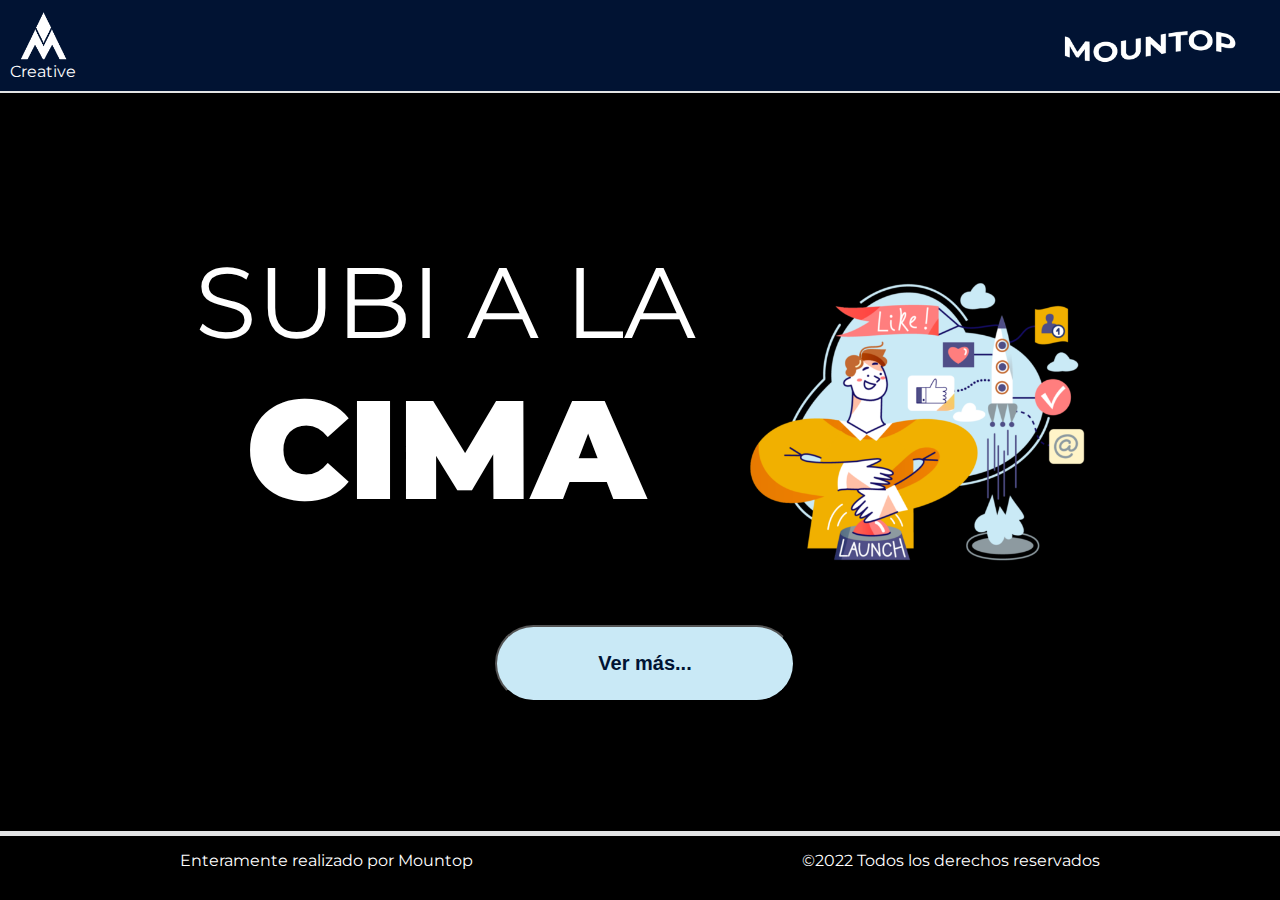
<file: index.html>
<!DOCTYPE html>
<html lang="en">
<head>
    <meta charset="UTF-8">
    <meta http-equiv="X-UA-Compatible" content="IE=edge">
    <meta name="viewport" content="width=device-width, initial-scale=1.0">
    <link rel="preconnect" href="https://fonts.googleapis.com">
    <link rel="preconnect" href="https://fonts.gstatic.com" crossorigin>
    <link href="https://fonts.googleapis.com/css2?family=Montserrat:wght@400;800;900&display=swap" rel="stylesheet">
    <title>Mountop Creative</title>
    <link href="https://unpkg.com/aos@2.3.1/dist/aos.css" rel="stylesheet">
    <link rel="stylesheet" href="./assets/css/style.css">

</head>
<body class="gridcontainer">
    <div id="top"></div>
    <header class="indice">
            <div class="indice__logo">
                <img data-aos="zoom-out" class="indice__logo__a__img" src="./assets/img/logo mountop.png" alt="Logo Mountop" id="logo">
                <P  class="indice__logo__p">Creative</P>
            </div>
            <div class="indice__nombre">
                <img class="indice__nombre__mountop" src="./assets/img/MOUNTOP.png" alt="Mountop" id="mountop">
            </div>
    </header>
    <main class="main__menu index">
        <div class="main--centrar" >
            <div class="main--center">
                <div class="main__frase">
                    <h1  id="textsupper" class="menu__frase">SUBI A LA<span class="menu__frase__negrita">CIMA</span>
                </div>
                <div class=Welcome>
                    <img class="welcome__img" src="./assets/img/COHETE.png" alt="dibujo ilustrativo de cohete hacia el cielo">
                </div>
            </div>
            <div class="boton">
                <button class= "welcome__boton"> 
                    <a class="welcome__boton__a" href="./pages/menu.html">Ver más...</a>
                </button>
            </div>
        </div>  
    </main>
    <footer class="contenedor__footer">
        <p class="footer__p" >Enteramente realizado por Mountop</p>
        <p class="footer__p" > ©2022 Todos los derechos reservados</p>
    </footer>
    <script src="https://unpkg.com/aos@2.3.1/dist/aos.js"></script>
    <script>
        AOS.init();
      </script>
</body>
</html>
</file>
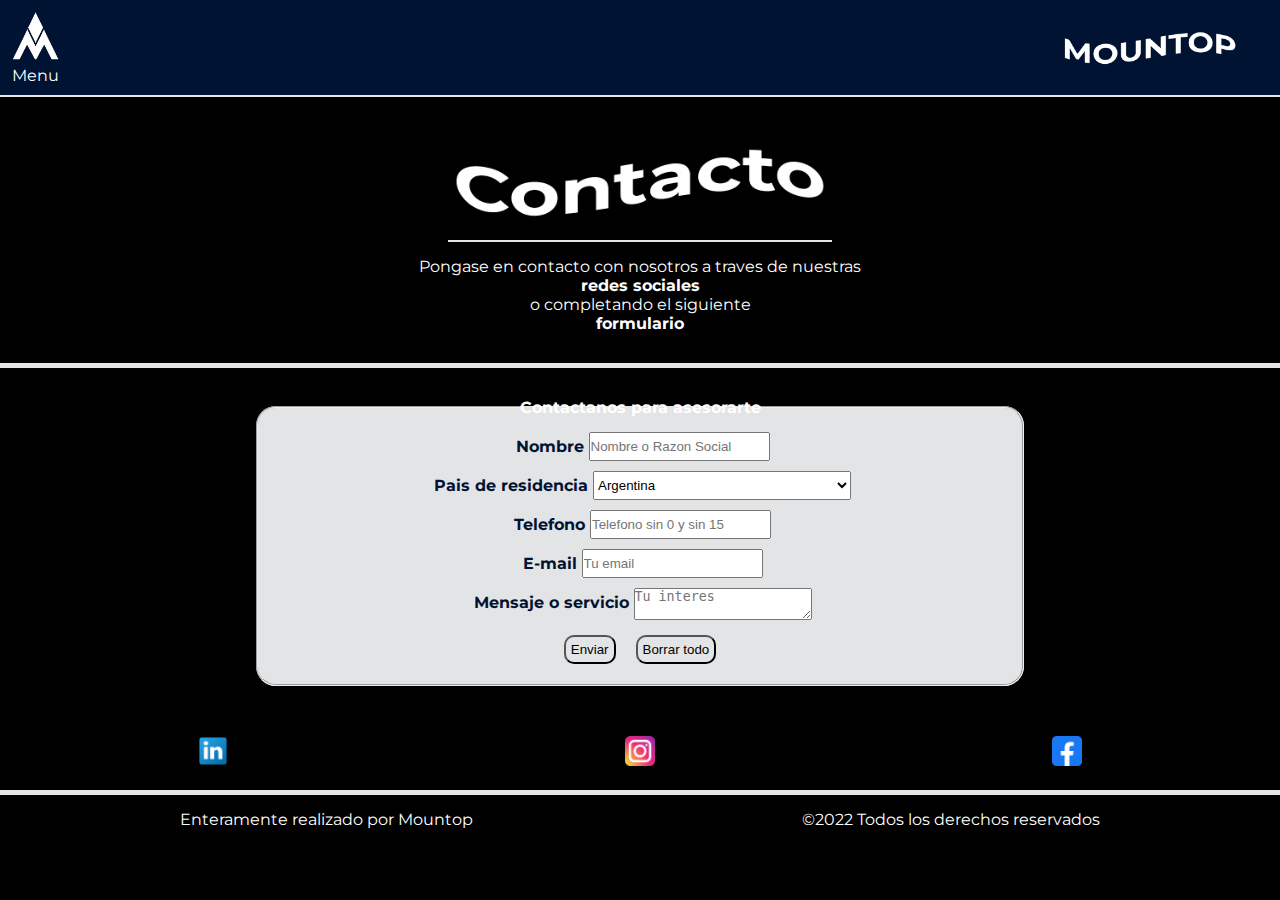
<file: pages/contacto.html>
<!DOCTYPE html>
<html lang="en">
<head>
    <meta charset="UTF-8">
    <meta http-equiv="X-UA-Compatible" content="IE=edge">
    <meta name="viewport" content="width=device-width, initial-scale=1.0">
    <link rel="preconnect" href="https://fonts.googleapis.com">
    <link rel="preconnect" href="https://fonts.gstatic.com" crossorigin>
    <link href="https://fonts.googleapis.com/css2?family=Montserrat:wght@400;800;900&display=swap" rel="stylesheet">
    <link rel="stylesheet" href="../assets/css/style.css">
    <title>Menu Mountop</title>
</head>

<body>
    <div id="top"></div>
    <header class="indice">
        <div class="indice__logo">
            <a href="./menu.html"> <img class="indice__logo__a__img" src="../assets/img/logo mountop.png" alt="Logo Mountop" id="logo"></a>
            <P class="indice__logo__p">Menu</P>
        </div>
        <div class="indice__nombre">
            <img class="indice__nombre__mountop" src="../assets/img/MOUNTOP.png" alt="Mountop" id="mountop">
        </div>
    </header>

    <div class="nosotros">
        <div class="nosotros__titulo">
        <img src="../assets/img/contacto.png" alt="Contacto" class="nosotros__titulo__img">
        </div>
        <div class="nosotros__descripcion  ">
        <p class="nosotros__descripcion__p_c">Pongase en contacto con nosotros a traves de nuestras <span> redes sociales </span> o completando el siguiente <span> formulario </span></p>
        </div>
    </div>

    <main class="">
        <!-- no se como se completa el action -->
        <form action="" method="post" class="form"> 
            <fieldset>
                <legend class="form__cosa__legend">Contactanos para asesorarte </legend>
    
                <div class="form__cosa">  
                <label class="form__cosa__label" for="nombre" >Nombre</label>
                <input class="form__cosa__input" name="nombre" id="nombre" type="text" placeholder="Nombre o Razon Social" required autocomplete="">
                </div>
                <div class="form__cosa">
                    <label class="form__cosa__label" for="pais ">Pais de residencia</label>  
                    <select class="form__cosa__input" id="pais" name="pais" required>
                        <option value="xx">OTRO</option>
                        <option value="AF">Afganistán</option>
                        <option value="AL">Albania</option>
                        <option value="DE">Alemania</option>
                        <option value="AD">Andorra</option>
                        <option value="AO">Angola</option>
                        <option value="AI">Anguilla</option>
                        <option value="AQ">Antártida</option>
                        <option value="AG">Antigua y Barbuda</option>
                        <option value="AN">Antillas Holandesas</option>
                        <option value="SA">Arabia Saudí</option>
                        <option value="DZ">Argelia</option>
                        <option value="AR"selected>Argentina</option>
                        <option value="AM">Armenia</option>
                        <option value="AW">Aruba</option>
                        <option value="AU">Australia</option>
                        <option value="AT">Austria</option>
                        <option value="AZ">Azerbaiyán</option>
                        <option value="BS">Bahamas</option>
                        <option value="BH">Bahrein</option>
                        <option value="BD">Bangladesh</option>
                        <option value="BB">Barbados</option>
                        <option value="BE">Bélgica</option>
                        <option value="BZ">Belice</option>
                        <option value="BJ">Benin</option>
                        <option value="BM">Bermudas</option>
                        <option value="BY">Bielorrusia</option>
                        <option value="MM">Birmania</option>
                        <option value="BO">Bolivia</option>
                        <option value="BA">Bosnia y Herzegovina</option>
                        <option value="BW">Botswana</option>
                        <option value="BR">Brasil</option>
                        <option value="BN">Brunei</option>
                        <option value="BG">Bulgaria</option>
                        <option value="BF">Burkina Faso</option>
                        <option value="BI">Burundi</option>
                        <option value="BT">Bután</option>
                        <option value="CV">Cabo Verde</option>
                        <option value="KH">Camboya</option>
                        <option value="CM">Camerún</option>
                        <option value="CA">Canadá</option>
                        <option value="TD">Chad</option>
                        <option value="CL">Chile</option>
                        <option value="CN">China</option>
                        <option value="CY">Chipre</option>
                        <option value="VA">Ciudad del Vaticano (Santa Sede)</option>
                        <option value="CO">Colombia</option>
                        <option value="KM">Comores</option>
                        <option value="CG">Congo</option>
                        <option value="CD">Congo, República Democrática del</option>
                        <option value="KR">Corea</option>
                        <option value="KP">Corea del Norte</option>
                        <option value="CI">Costa de Marfíl</option>
                        <option value="CR">Costa Rica</option>
                        <option value="HR">Croacia (Hrvatska)</option>
                        <option value="CU">Cuba</option>
                        <option value="DK">Dinamarca</option>
                        <option value="DJ">Djibouti</option>
                        <option value="DM">Dominica</option>
                        <option value="EC">Ecuador</option>
                        <option value="EG">Egipto</option>
                        <option value="SV">El Salvador</option>
                        <option value="AE">Emiratos Árabes Unidos</option>
                        <option value="ER">Eritrea</option>
                        <option value="SI">Eslovenia</option>
                        <option value="ES">España</option>
                        <option value="US">Estados Unidos</option>
                        <option value="EE">Estonia</option>
                        <option value="ET">Etiopía</option>
                        <option value="FJ">Fiji</option>
                        <option value="PH">Filipinas</option>
                        <option value="FI">Finlandia</option>
                        <option value="FR">Francia</option>
                        <option value="GA">Gabón</option>
                        <option value="GM">Gambia</option>
                        <option value="GE">Georgia</option>
                        <option value="GH">Ghana</option>
                        <option value="GI">Gibraltar</option>
                        <option value="GD">Granada</option>
                        <option value="GR">Grecia</option>
                        <option value="GL">Groenlandia</option>
                        <option value="GP">Guadalupe</option>
                        <option value="GU">Guam</option>
                        <option value="GT">Guatemala</option>
                        <option value="GY">Guayana</option>
                        <option value="GF">Guayana Francesa</option>
                        <option value="GN">Guinea</option>
                        <option value="GQ">Guinea Ecuatorial</option>
                        <option value="GW">Guinea-Bissau</option>
                        <option value="HT">Haití</option>
                        <option value="HN">Honduras</option>
                        <option value="HU">Hungría</option>
                        <option value="IN">India</option>
                        <option value="ID">Indonesia</option>
                        <option value="IQ">Irak</option>
                        <option value="IR">Irán</option>
                        <option value="IE">Irlanda</option>
                        <option value="BV">Isla Bouvet</option>
                        <option value="CX">Isla de Christmas</option>
                        <option value="IS">Islandia</option>
                        <option value="KY">Islas Caimán</option>
                        <option value="CK">Islas Cook</option>
                        <option value="CC">Islas de Cocos o Keeling</option>
                        <option value="FO">Islas Faroe</option>
                        <option value="HM">Islas Heard y McDonald</option>
                        <option value="FK">Islas Malvinas</option>
                        <option value="MP">Islas Marianas del Norte</option>
                        <option value="MH">Islas Marshall</option>
                        <option value="UM">Islas menores de Estados Unidos</option>
                        <option value="PW">Islas Palau</option>
                        <option value="SB">Islas Salomón</option>
                        <option value="SJ">Islas Svalbard y Jan Mayen</option>
                        <option value="TK">Islas Tokelau</option>
                        <option value="TC">Islas Turks y Caicos</option>
                        <option value="VI">Islas Vírgenes (EEUU)</option>
                        <option value="VG">Islas Vírgenes (Reino Unido)</option>
                        <option value="WF">Islas Wallis y Futuna</option>
                        <option value="IL">Israel</option>
                        <option value="IT">Italia</option>
                        <option value="JM">Jamaica</option>
                        <option value="JP">Japón</option>
                        <option value="JO">Jordania</option>
                        <option value="KZ">Kazajistán</option>
                        <option value="KE">Kenia</option>
                        <option value="KG">Kirguizistán</option>
                        <option value="KI">Kiribati</option>
                        <option value="KW">Kuwait</option>
                        <option value="LA">Laos</option>
                        <option value="LS">Lesotho</option>
                        <option value="LV">Letonia</option>
                        <option value="LB">Líbano</option>
                        <option value="LR">Liberia</option>
                        <option value="LY">Libia</option>
                        <option value="LI">Liechtenstein</option>
                        <option value="LT">Lituania</option>
                        <option value="LU">Luxemburgo</option>
                        <option value="MK">Macedonia, Ex-República Yugoslava de</option>
                        <option value="MG">Madagascar</option>
                        <option value="MY">Malasia</option>
                        <option value="MW">Malawi</option>
                        <option value="MV">Maldivas</option>
                        <option value="ML">Malí</option>
                        <option value="MT">Malta</option>
                        <option value="MA">Marruecos</option>
                        <option value="MQ">Martinica</option>
                        <option value="MU">Mauricio</option>
                        <option value="MR">Mauritania</option>
                        <option value="YT">Mayotte</option>
                        <option value="MX">México</option>
                        <option value="FM">Micronesia</option>
                        <option value="MD">Moldavia</option>
                        <option value="MC">Mónaco</option>
                        <option value="MN">Mongolia</option>
                        <option value="MS">Montserrat</option>
                        <option value="MZ">Mozambique</option>
                        <option value="NA">Namibia</option>
                        <option value="NR">Nauru</option>
                        <option value="NP">Nepal</option>
                        <option value="NI">Nicaragua</option>
                        <option value="NE">Níger</option>
                        <option value="NG">Nigeria</option>
                        <option value="NU">Niue</option>
                        <option value="NF">Norfolk</option>
                        <option value="NO">Noruega</option>
                        <option value="NC">Nueva Caledonia</option>
                        <option value="NZ">Nueva Zelanda</option>
                        <option value="OM">Omán</option>
                        <option value="NL">Países Bajos</option>
                        <option value="PA">Panamá</option>
                        <option value="PG">Papúa Nueva Guinea</option>
                        <option value="PK">Paquistán</option>
                        <option value="PY">Paraguay</option>
                        <option value="PE">Perú</option>
                        <option value="PN">Pitcairn</option>
                        <option value="PF">Polinesia Francesa</option>
                        <option value="PL">Polonia</option>
                        <option value="PT">Portugal</option>
                        <option value="PR">Puerto Rico</option>
                        <option value="QA">Qatar</option>
                        <option value="UK">Reino Unido</option>
                        <option value="CF">República Centroafricana</option>
                        <option value="CZ">República Checa</option>
                        <option value="ZA">República de Sudáfrica</option>
                        <option value="DO">República Dominicana</option>
                        <option value="SK">República Eslovaca</option>
                        <option value="RE">Reunión</option>
                        <option value="RW">Ruanda</option>
                        <option value="RO">Rumania</option>
                        <option value="RU">Rusia</option>
                        <option value="EH">Sahara Occidental</option>
                        <option value="KN">Saint Kitts y Nevis</option>
                        <option value="WS">Samoa</option>
                        <option value="AS">Samoa Americana</option>
                        <option value="SM">San Marino</option>
                        <option value="VC">San Vicente y Granadinas</option>
                        <option value="SH">Santa Helena</option>
                        <option value="LC">Santa Lucía</option>
                        <option value="ST">Santo Tomé y Príncipe</option>
                        <option value="SN">Senegal</option>
                        <option value="SC">Seychelles</option>
                        <option value="SL">Sierra Leona</option>
                        <option value="SG">Singapur</option>
                        <option value="SY">Siria</option>
                        <option value="SO">Somalia</option>
                        <option value="LK">Sri Lanka</option>
                        <option value="PM">St Pierre y Miquelon</option>
                        <option value="SZ">Suazilandia</option>
                        <option value="SD">Sudán</option>
                        <option value="SE">Suecia</option>
                        <option value="CH">Suiza</option>
                        <option value="SR">Surinam</option>
                        <option value="TH">Tailandia</option>
                        <option value="TW">Taiwán</option>
                        <option value="TZ">Tanzania</option>
                        <option value="TJ">Tayikistán</option>
                        <option value="TF">Territorios franceses del Sur</option>
                        <option value="TP">Timor Oriental</option>
                        <option value="TG">Togo</option>
                        <option value="TO">Tonga</option>
                        <option value="TT">Trinidad y Tobago</option>
                        <option value="TN">Túnez</option>
                        <option value="TM">Turkmenistán</option>
                        <option value="TR">Turquía</option>
                        <option value="TV">Tuvalu</option>
                        <option value="UA">Ucrania</option>
                        <option value="UG">Uganda</option>
                        <option value="UY">Uruguay</option>
                        <option value="UZ">Uzbekistán</option>
                        <option value="VU">Vanuatu</option>
                        <option value="VE">Venezuela</option>
                        <option value="VN">Vietnam</option>
                        <option value="YE">Yemen</option>
                        <option value="YU">Yugoslavia</option>
                        <option value="ZM">Zambia</option>
                        <option value="ZW">Zimbabue</option>
                    </select>
                </div>
                <div class="form__cosa">
                <label class="form__cosa__label" for="tel">Telefono</label> 
                <input class="form__cosa__input"  name="telefono" id="tel" type="tel" placeholder="Telefono sin 0 y sin 15" required autocomplete="" > 
                </div>
                <div class="form__cosa">
                    <label class="form__cosa__label" for="mail" >E-mail</label>
                    <input class="form__cosa__input" name="email" id="mail" type="email" placeholder="Tu email" required autocomplete=""> 
                </div>
                <div class="form__cosa">
                    <label class="form__cosa__label" for="mje" >Mensaje o servicio </label> 
                    <textarea class="form__cosa__input"  name="mensaje" id="mje" placeholder="Tu interes"></textarea> 
                </div>
                <div class="form__cosa">
                    <div class="form__cosa__btn">
                        <button class="btn" type="submit">Enviar</button>
                    </div>
                    <div class="form__cosa__btn">
                        <button class="btn" type="reset">Borrar todo</button>
                    </div>
                </div>
            </fieldset>
        </form>
    </main>
    <section class="red">
        <section>
        <a href="https://www.linkedin.com/" target="_blank"><img class="contacto__img" src="../assets/img/linkedin.png" alt="Linkedin mountop"></a>
        </section>
        <div>
        <a href="https://www.instagram.com/mountop.marketing" target="_blank"><img class="contacto__img" src="../assets/img/instagram.png" alt="Instagram mountop"></a>
        </div>
        <div>
        <a href="https://www.facebook.com/mountop.marketing" target="_blank"><img class="contacto__img" src="../assets/img/facebook.png" alt=" Facebbok Mountop"></a>
        </div>
    </section>
    
    <footer class="contenedor__footer">
        <p class="footer__p" >Enteramente realizado por Mountop</p>
        <p class="footer__p" > ©2022 Todos los derechos reservados</p>
    </footer>
</body>
</html>
</file>
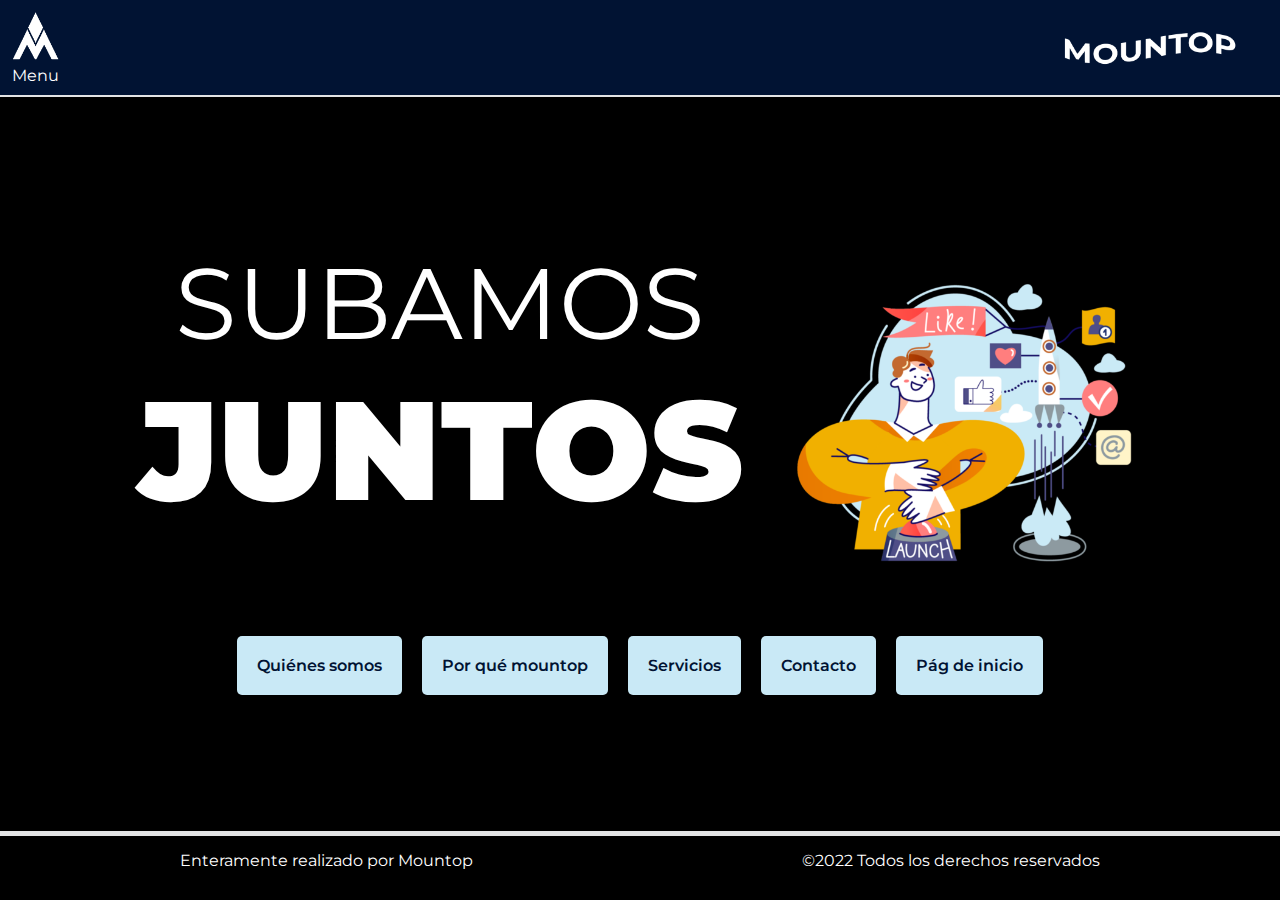
<file: pages/menu.html>
<!DOCTYPE html>
<html lang="en">
<head>
    <meta charset="UTF-8">
    <meta http-equiv="X-UA-Compatible" content="IE=edge">
    <meta name="viewport" content="width=device-width, initial-scale=1.0">
    <link rel="preconnect" href="https://fonts.googleapis.com">
    <link rel="preconnect" href="https://fonts.gstatic.com" crossorigin>
    <link href="https://fonts.googleapis.com/css2?family=Montserrat:wght@400;800;900&display=swap" rel="stylesheet">
    <link rel="stylesheet" href="../assets/css/style.css">
    <title>Menu Mountop</title>
</head>
<body class="gridcontainer">
    <header class="indice">
        <div class="indice__logo">
            <a href="./menu.html"> <img class="indice__logo__a__img" src="../assets/img/logo mountop.png" alt="Logo Mountop" id="logo"></a>
            <P class="indice__logo__p">Menu</P>
        </div>
        <div class="indice__nombre">
            <img class="indice__nombre__mountop" src="../assets/img/MOUNTOP.png" alt="Mountop" id="mountop">
        </div>
    </header>
    <div id="top"></div>

    <main class="main__menu index">
        <div class="main--center" >
            <div class="main__frase">
                <h1  id="textsupper" class="menu__frase">SUBAMOS<span class="menu__frase__negrita">juntos</span>
            </div>
            <div class=Welcome>
                <img class="welcome__img img__menu" src="../assets/img/COHETE.png" alt="dibujo ilustrativo de cohete hacia el cielo">
            </div>
        </div>    
        <nav class="navegador">
            <ul class="navegador__ul">
                    <li class="navegador__li"><a class="navegador__a" href="./quienes.html">Quiénes somos</a></li>
                    <li class="navegador__li"><a class="navegador__a" href="./servicios.html#xq".html">Por qué mountop</a></li>
                    <li class="navegador__li visible"> <a class="navegador__a vis" href=" ./servicios.html#servicioslink" > Servicios </a></li>
                    <li class="navegador__li"><a class="navegador__a" href="./contacto.html">Contacto</a></li>
                    <li class="navegador__li"><a class="navegador__a" href="../index.html">Pág de inicio</a></li>
            </ul>
        </nav>
    </main>
    <footer class="contenedor__footer">
        <p class="footer__p" >Enteramente realizado por Mountop</p>
        <p class="footer__p" > ©2022 Todos los derechos reservados</p>
    </footer>
</body>
</html>
</file>
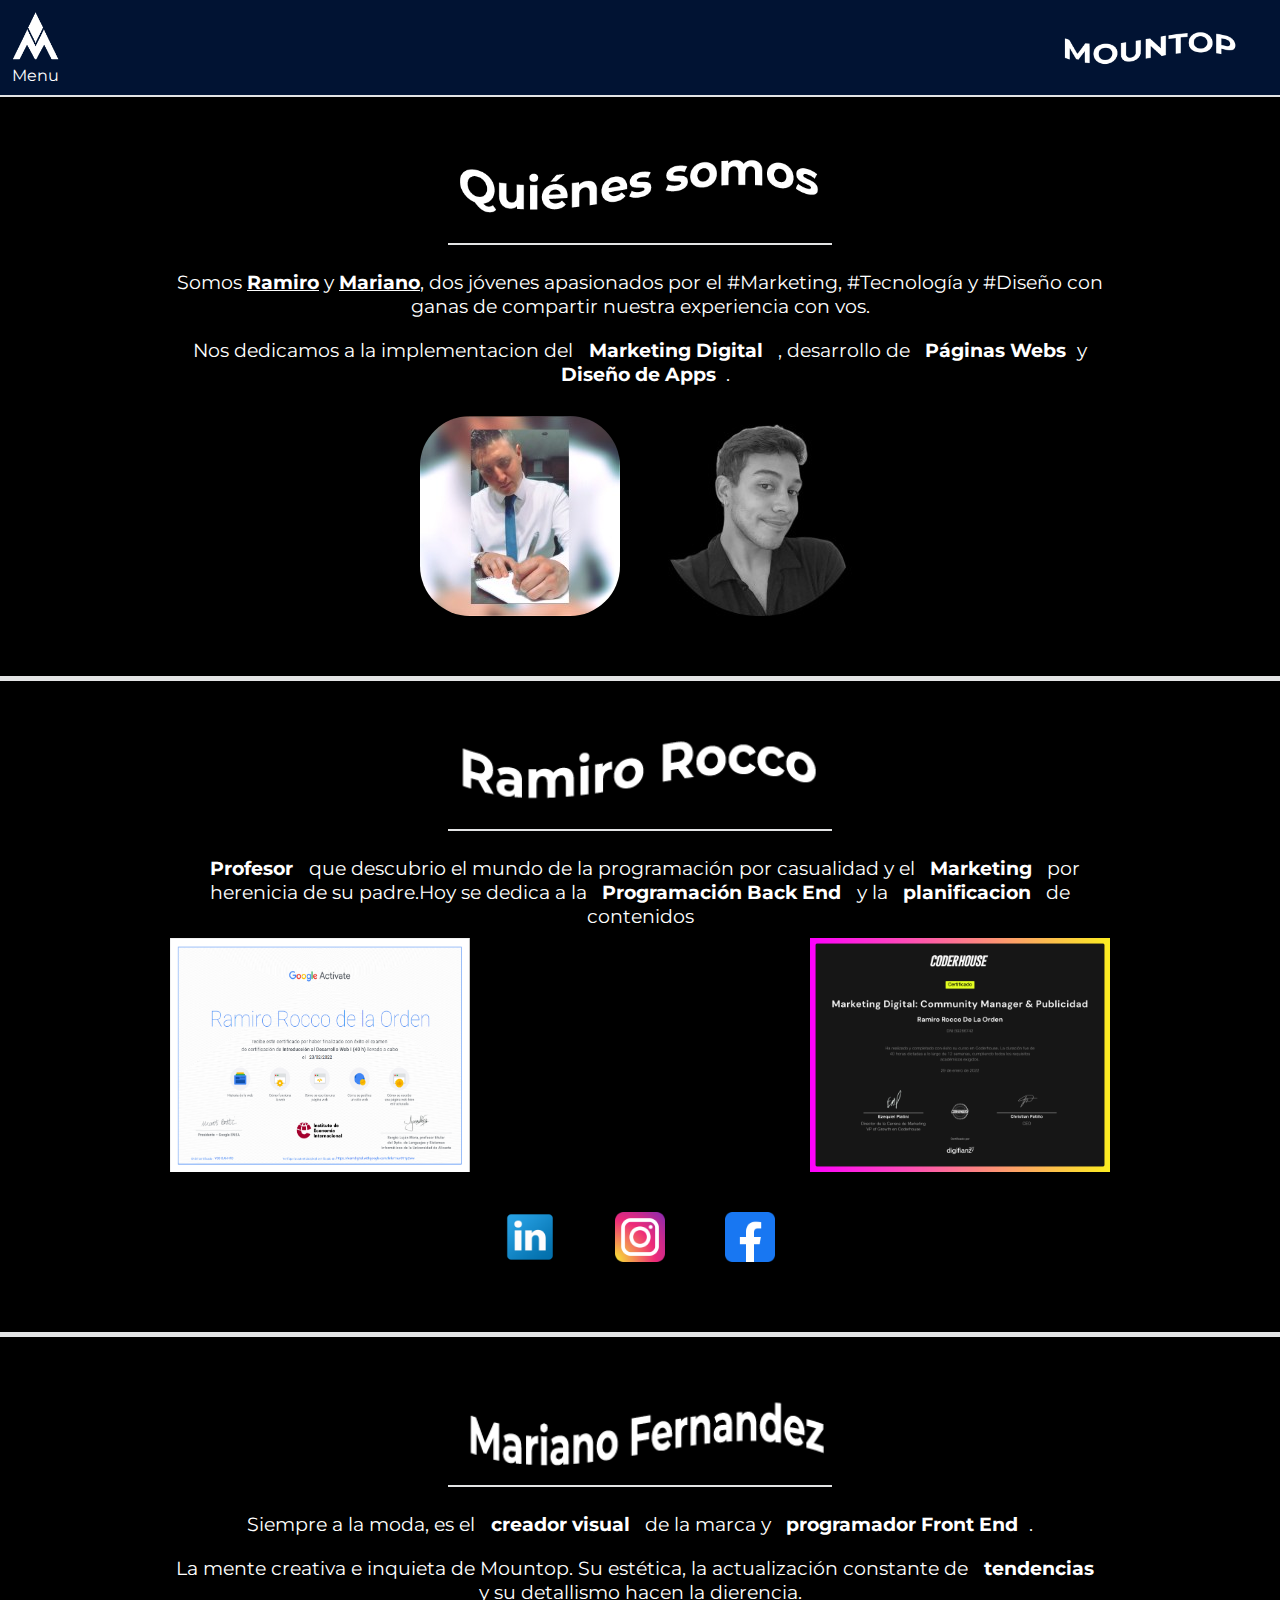
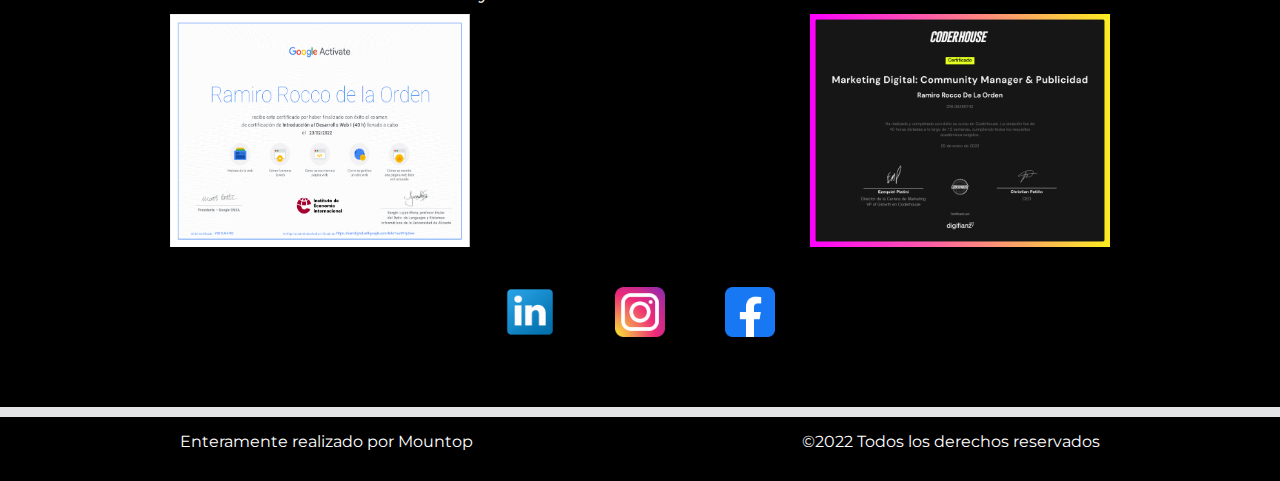
<file: pages/quienes.html>
<!DOCTYPE html>
<html lang="en">
<head>
    <meta charset="UTF-8">
    <meta http-equiv="X-UA-Compatible" content="IE=edge">
    <meta name="viewport" content="width=device-width, initial-scale=1.0">
    <link rel="preconnect" href="https://fonts.googleapis.com">
    <link rel="preconnect" href="https://fonts.gstatic.com" crossorigin>
    <link href="https://fonts.googleapis.com/css2?family=Montserrat:wght@400;800;900&display=swap" rel="stylesheet">
    <link rel="stylesheet" href="../assets/css/style.css">
    <title>Mountop</title>
</head>
<body>
    <div id="top"></div>
    <header class="indice">
        <div class="indice__logo">
            <a href="./menu.html"> <img class="indice__logo__a__img" src="../assets/img/logo mountop.png" alt="Logo Mountop" id="logo"></a>
            <P class="indice__logo__p">Menu</P>
        </div>
        <div class="indice__nombre">
            <img class="indice__nombre__mountop" src="../assets/img/MOUNTOP.png" alt="Mountop" id="mountop">
        </div>
    </header>
    <main> 
        <section class="nosotros">
            <div class="nosotros__titulo">
                <img class="nosotros__titulo__img" src="../assets/img/quienes.png" alt="quienes somos"> 
            </div>
            <div class="nosotros__descripcion">
                <div class="nosotros__descripcion__p">
                    <p class="nosp"> Somos <a class="nombrea" href="#ramiro">Ramiro</a> y <a class="nombrea" href="#mariano">Mariano</a>, dos jóvenes apasionados por el #Marketing,
                        #Tecnología y #Diseño con ganas de compartir nuestra experiencia con vos.</p>
                </div>
                <div class="nosotros__descripcion__p">
                    <p class="nosp">Nos dedicamos a la implementacion del <span>Marketing Digital</span> , desarrollo  de <span>Páginas Webs</span>y <span>Diseño de Apps</span>. </p>
                </div>
            </div>
            <div class="nosotros__foto">
                <div class="nosotros__foto__rama">
                    <img class="foto" src="../assets/img/rama.png" alt="Ramiro Rocco">
                </div>
                <div class="nosotros__foto__nano">
                    <img class="foto" src="../assets/img/nano.png" alt="Mariano Fernandez">
                </div>
            </div>
        </section>
        <!-- comienzo rama -->
        <section class="nosotros">
            <div class="nosotros__titulo">
                <img class="nosotros__titulo__img" id="ramiro" src="../assets/img/ramiro.png" alt="Ramiro Rocco"> 
            </div>
            <div class="nosotros__descripcion">
                <div class="nosotros__descripcion__p ">
                    <p class="nosp" > <span>Profesor</span> que descubrio el mundo de la programación por casualidad y 
                    el <span>Marketing</span> por herenicia de su padre.Hoy se dedica a la <span>Programación Back End</span> y la <span>planificacion</span> de contenidos
                    </p>
                </div>
            </div>
            <div class="nosotros__foto_c">
                    <img class="nosotros__foto__cert" src="../assets/img/cer1ramiro.PNG" alt="certificado google html">
                    <img  class="nosotros__foto__cert" src="../assets/img/Cer2ramiro.jpg" alt="certificado coderhouse community manager">
            </div>
            <div class="redes">
                <div class="redes__link">
                    <a href="https://www.linkedin.com/in/ramiro-rocco-de-la-orden-b149491a7/" target="_blank"><img class="redes__link__img" src="../assets/img//linkedin.png" alt="Linkedin Ramiro Rocco"></a>
                </div>
                <div class="redes__link">
                    <a href="https://www.instagram.com/ramirocco/" target="_blank"><img class="redes__link__img" src="../assets/img//instagram.png" alt="Instagram Ramiro Rocco"></a>
                </div>
                <div class="redes__link">
                    <a href="https://www.facebook.com/ramiro.roccodelaorden.9" target="_blank"><img class="redes__link__img" src="../assets/img//facebook.png" alt=" Facebbok Ramiro Rocco"></a>
                </div>
            </div>
        </section>
        <!-- comienzo Nano -->
        <section class="nosotros">
            <div class="nosotros__titulo">
                <img class="nosotros__titulo__img" id="mariano" src="../assets/img//mariano.png" alt="Mariano Fernandez">
            </div>
            <div class="nosotros__descripcion">
                <div class="nosotros__descripcion__p ">
                    <p class="nosp">Siempre a la moda, es el <span>creador visual</span> de la marca y <span>programador Front End</span>. </p>
                </div>
                <div class="nosotros__descripcion__p ">
                    <p class="nosp">La mente creativa e inquieta de Mountop. Su estética, la actualización constante de <span>tendencias</span> y
                    su detallismo hacen la dierencia.</p>
                </div>
            </div>
            <div class="nosotros__foto_c">
                <img class="nosotros__foto__cert" src="../assets/img/cer1ramiro.PNG" alt="certificado google html">
                <img  class="nosotros__foto__cert" src="../assets/img/Cer2ramiro.jpg" alt="certificado coderhouse community manager">
            </div>
            <div class="redes">
                <div class="redes__link">
                    <a href="https://www.linkedin.com/in/" target="_blank"><img class="redes__link__img" src="../assets/img//linkedin.png" alt="Linkedin de Mariano "></a>
                </div>
                <div class="redes__link">
                    <a href="https://www.instagram.com/" target="_blank"><img class="redes__link__img" src="../assets/img//instagram.png" alt="Instagram de Mariano"></a>
                </div>
                <div class="redes__link">
                    <a href="https://www.facebook.com/" target="_blank"><img class="redes__link__img" src="../assets/img//facebook.png" alt=" Facebbok de Mariano"></a>
                </div>
            </div>
        </section>

        <footer class="contenedor__footer">
            <p class="footer__p" >Enteramente realizado por Mountop</p>
            <p class="footer__p" > ©2022 Todos los derechos reservados</p>
        </footer>
        </html>
</file>
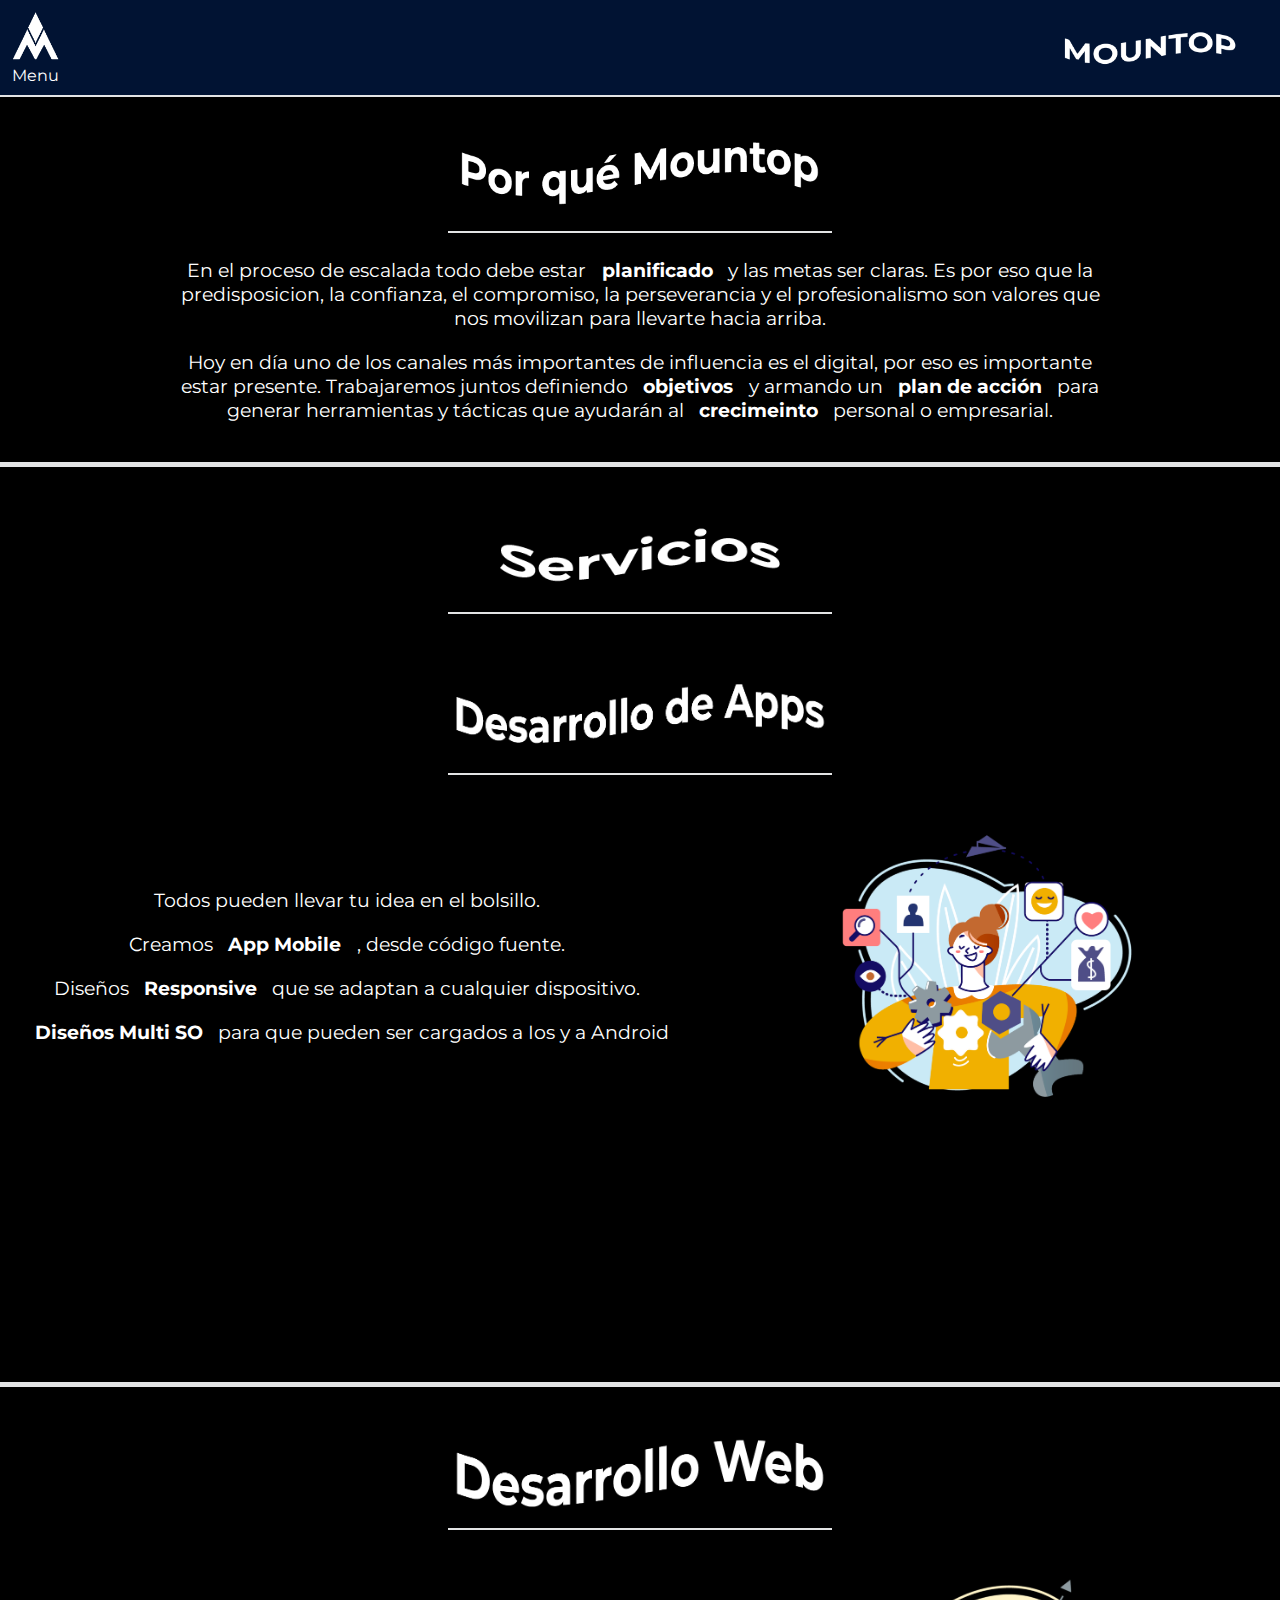
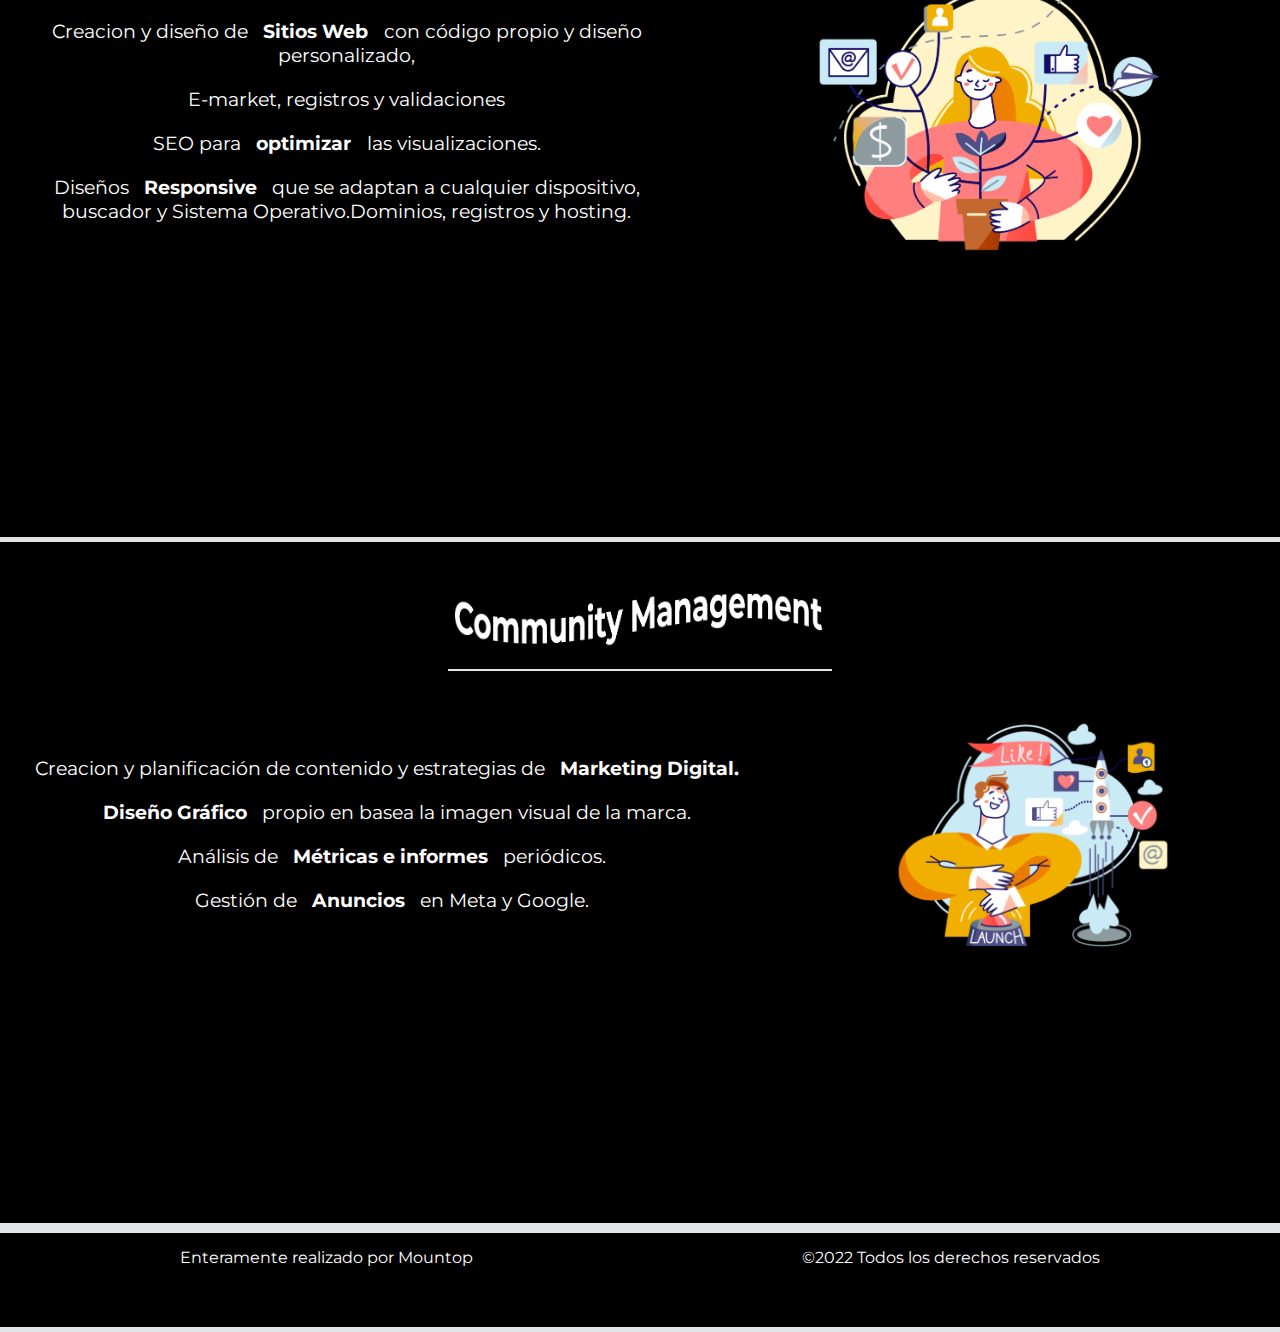
<file: pages/servicios.html>
<!DOCTYPE html>
<html lang="en">
<head>
    <meta charset="UTF-8">
    <meta http-equiv="X-UA-Compatible" content="IE=edge">
    <meta name="viewport" content="width=device-width, initial-scale=1.0">
    <link rel="preconnect" href="https://fonts.googleapis.com">
    <link rel="preconnect" href="https://fonts.gstatic.com" crossorigin>
    <link href="https://fonts.googleapis.com/css2?family=Montserrat:wght@400;800;900&display=swap" rel="stylesheet">
    <link rel="stylesheet" href="../assets/css/style.css">
    <title>Menu Mountop</title>
</head>

<body>
    <div id="top"></div>
    <header class="indice">
        <div class="indice__logo">
            <a href="./menu.html"> <img class="indice__logo__a__img" src="../assets/img/logo mountop.png" alt="Logo Mountop" id="logo"></a>
            <P class="indice__logo__p">Menu</P>
        </div>
        <div class="indice__nombre">
            <img class="indice__nombre__mountop" src="../assets/img/MOUNTOP.png" alt="Mountop" id="mountop">
        </div>
    </header>
    
    <section class="nosotros" id="xq">
        <div class="nosotros__titulo" >
            <img class="nosotros__titulo__img"  src="../assets/img/xq.png" alt="por que mountop"> </img>
        </div>
        <div class="nosotros__descripcion">
            <div class="nosotros__descripcion__p">
                <p> En el proceso de escalada todo debe estar <span>planificado</span> y las metas ser claras. Es por eso que la predisposicion, la confianza, el compromiso, la perseverancia y el profesionalismo son
                valores que nos movilizan para llevarte hacia arriba.</p>
            </div>
            <div class="nosotros__descripcion__p">
                <p>Hoy en día uno de los canales  más importantes de influencia es el digital, por eso es importante estar presente.
                Trabajaremos juntos definiendo <span>objetivos</span> y armando un <span>plan de acción</span> para generar  herramientas y tácticas que 
                ayudarán al <span>crecimeinto</span> personal o empresarial.   </p>
            </div>
        </div>
    </section>
    <section class="nosotros" id="servicios">
        <div class="nosotros__titulo">
            <img class="nosotros__titulo__img" src="../assets/img/servicios.png" alt="Servicios" id="servicioslink">
        </div>
        <section class="nosotros" id="apps">
            <div class="nosotros__titulo" >
                    <img  class="nosotros__titulo__img" id="appslink" src="../assets/img/apps.png" alt="desarrollo de apps" class="titulo">
            </div>
            <div class="nosotros__des">
                <div class="nosotros__descripcion">
                    <div class="nosotros__descripcion__p">
                        <p>Todos pueden llevar tu idea en el bolsillo.</p>
                    </div>
                    <div class="nosotros__descripcion__p">
                        <p>Creamos <span> App Mobile </span>, desde código fuente. </p>
                    </div>
                    <div class="nosotros__descripcion__p">
                        <p>Diseños <span> Responsive </span>  que se adaptan a cualquier dispositivo.</p>
                    </div>
                    <div class="nosotros__descripcion__p">
                        <p> <span> Diseños Multi SO </span>  para que pueden ser cargados a Ios y  a Android </p>
                    </div>
                </div>
                <div class="main__menu">
                    <img class="menu__img" src="../assets/img/CHICA.png" alt="dibujo de chica con herramientas web">
                </div>
            </div>
            <div class="iframe">
                <iframe class="iiframe" width="560" height="315" src="https://www.youtube.com/embed/8Qi2RqskXfs" title="YouTube video player" frameborder="0" allow="accelerometer; autoplay; clipboard-write; encrypted-media; gyroscope; picture-in-picture" allowfullscreen></iframe>
            </div>
        </section>
        <section class="nosotros" id="web">
            <div class="nosotros__titulo" >
                <img class="nosotros__titulo__img" id="weblink" src="../assets/img/web.png" alt="desarrollo web" class="titulo">
            </div>
            <div class="nosotros__des">
                <div class="nosotros__descripcion">
                    <div class="nosotros__descripcion__p">    
                        <p>Creacion y diseño de <span> Sitios Web</span>  con código propio y diseño personalizado,</p>
                    </div>
                    <div class="nosotros__descripcion__p">
                        <p>E-market, registros y validaciones</p>
                    </div>
                    <div class="nosotros__descripcion__p">
                        <p>SEO para <span> optimizar</span> las visualizaciones.</p>
                    </div>
                    <div class="nosotros__descripcion__p">
                        <p>Diseños <span> Responsive</span> que se adaptan a cualquier dispositivo, buscador y Sistema Operativo.Dominios, registros y hosting.</p>
                    </div>
                </div>
                <div class="main__menu">
                    <img class="menu__img" src="../assets/img/PLANTA.png" alt="dibujo de chica con planta con emojis">
                </div>
            </div>
            <div class="iframe">
                <iframe class="iiframe" width="560" height="315" src="https://www.youtube.com/embed/dzn9Dy1kC5Y" title="YouTube video player" frameborder="0" allow="accelerometer; autoplay; clipboard-write; encrypted-media; gyroscope; picture-in-picture" allowfullscreen></iframe>
            </div>
        </section>
        <section class="nosotros" >
            <div class="nosotros__titulo" >
                <img  id="redeslink" class="nosotros__titulo__img" src="../assets/img/cm.png" alt="Community management" class="titulo">
            </div>
            <div class="nosotros__des">
                <div class="nosotros__descripcion">
                    <div class="nosotros__descripcion__p">    
                        <p>Creacion y planificación de contenido y estrategias de <span>Marketing Digital.</span> </p>
                    </div>
                    <div class="nosotros__descripcion__p">
                        <p><span> Diseño Gráfico</span>  propio en basea la imagen visual de la marca.</p>
                    </div>
                    <div class="nosotros__descripcion__p">
                        <p>Análisis de  <span> Métricas e informes</span>  periódicos.</p>
                    </div>
                    <div class="nosotros__descripcion__p"> 
                        <p>Gestión de  <span> Anuncios</span>  en Meta y Google.</p>
                    </div>
                </div>
                <div class="main__menu">
                    <img src="../assets/img/COHETE.png" alt="dibujo con persona y cohete" class="menu__img">
                </div>
            </div>
                <div class="iframe">
                    <iframe class="iiframe" width="560" height="315" src="https://www.youtube.com/embed/1BpcXc7NVCI" title="Necesito un CM?" frameborder="0" allow="accelerometer; autoplay; clipboard-write; encrypted-media; gyroscope; picture-in-picture" allowfullscreen></iframe>
                </div>
            </div>
        </section>
    </main>

    <footer class="contenedor__footer">
        <p class="footer__p" >Enteramente realizado por Mountop</p>
        <p class="footer__p" > ©2022 Todos los derechos reservados</p>
    </footer>

</body>
</html>
</file>
<file: assets/css/style.css>
*{
    margin: 0;
    padding: 0;
    box-sizing: border-box;
}


html {
    background-color: black;
    color: white;
    font-family: 'Montserrat', sans-serif;
    font-weight: 400;
}

body{ min-height: 100vh;}

span {
    margin: 0 1ex;
    font-weight: 700;
}

fieldset {
    padding:0;
    font-weight: 700;
}

header    { 
    position: sticky;
    top: 0;
    background-color: #011333;
    width: 100%;
}

li {
    list-style: none;
}

/*  comienzo Header*/
.indice { 
    display: flex;
    justify-content: space-between;
    padding: 10px;
    border-bottom: #e3e4e5 2px solid;
    margin: 0 20px  0 0;
}

.indice__nombre {
    margin: 10px 30px;
    display: flex;
    justify-content: center;
    align-items: center;
}

.indice__nombre__mountop {
    display:flex;
justify-content: end;
    width: 180px;
}


.indice__logo {
    display: flex;
    flex-direction: column;
    align-items: center;
}

.indice__logo__a__img {
    width: 50px;
}

.indice__logo__p {
    align-content: center;
}

/*  comienzo index*/

.index {display: flex;
    flex-direction: column;
    width: 100%;
}

.index .main--centrar {
    display: flex;    
    flex-direction: column;
    justify-content: center;
    align-items: center;
}

.index .menu__frase {
    display: flex;
    flex-direction: column;
    justify-content: center;
    text-align: center;
}

.welcome__img{
    left: 60%;
    top: 12%;
    bottom: 50px;
    height:400px;
    width: 400px;
    overflow: hidden;
    padding: 15px;
    margin: auto
}

.boton {
    display: flex;
    justify-content: center;
    margin: 0px;
}

.welcome__boton {display:flex;
    justify-content: center;
    margin: auto;
    padding: 25px;
    width: 300px;
    margin-top: 0px;
    align-items: center;
    background-color: #C9E9F6;
    border-radius: 900px ;
    padding: auto;
}

.welcome__boton__a { justify-content: center;
    text-decoration: none;
    color: #011333;
    font-weight: 700;
    font-size: 20px;
    width: 200px;
}

.menu__frase {font-weight: 400;
    font-size: 110px;
    display: flex;
    flex-direction: column;
    margin: 0 0px;}     

.menu__frase__negrita {
    display: block;    
    text-transform: uppercase;
    font-weight: 900;
    font-size: 140PX;
    margin: 0;
}

.main__menu{
    display: flex; margin: auto;
}

.menu__img {
    display: flex;
align-items: center;
margin: auto;
width: 60%;
}

#textsupper{
    font-size: 100px;
}

.main--centrar {
    padding-left: 10px;
    display:flex;
    flex-direction: column;
    justify-content: flex-start;
}

.main__frase {
    padding: 20px;
}

.main--center {
    display: flex;
    justify-content: center;
}

.index .main--center{
    display: flex;
    flex-direction:row;
}

.boton {
    display: flex;
    flex-direction: column;
}

/*  fin main */
/* footer */
.footer__p {
    display:inline-block;
}

.footer__p--link {
    color: #ffffff;
}

footer {display: flex;
    width: 100%;
    justify-content: space-around;
    margin: 30px 40px 10;
}

.red {
    display: flex;
    width: 100%;
    justify-content: space-around;
    margin: 30px 40px 10;
}


/* FIN footer */

/* COMIENZO MENU */

nav {
    display: flex;
justify-content: center;
}

.navegador__ul {
    display:flex;
    justify-content: center;
}


.navegador__li {
    background-color: #C9E9F6;
    justify-content: center;
    display: flex;
    align-items: center;
}


.navegador__li:hover {
    background-color: orange; 
    transform: translate(0px, 5px)
}
.navegador__li, .navegador__a{ 
    display: flex;
    flex-direction: column;
    color: #011333;
    font-weight: 600;
    text-align: center;
    align-content: center; 
    justify-content: center; 
    margin: 10px; 
    padding: 5px;
    border-radius: 5px;
}

.navegador__a {
    text-decoration: none;
    align-items: center;
    align-content: center;
}

.invis {
    display: none;
    text-decoration: underline;
    color: #011333;
    font-weight: 600;
    width: 300px;
}

.visible:hover ul {
    display: flex;
    align-items: center;
    justify-content: center;
    flex-direction: column;
    margin: 2px;
}

.navegador__desple {
    display: flex;
    justify-content: center;
    align-items: center;
    margin:5px;
}





/* comienzo quienes */
.nosotros {
    display: flex;
    flex-direction: column;
    padding: 30px 0;
    border-bottom: #e3e4e5 5px solid;
}

.nosotros__titulo {
    display: flex;
    justify-content: center;
    margin: 15px 0px;
}

.nosotros__titulo__img {
justify-content:  space-evenly;
margin: auto;
width: 30%;
padding: 0  0 15px 0;
border-bottom: 2px #e3e4e5 solid}


.nosotros__img{display: flex;}

.nosotros__descripcion {display: flex;
flex-direction: column;
width: 75%;
margin: auto;}

.nosotros__des {display: flex; height: auto;}

.nosotros__descripcion__p {display: flex;
padding: 10px;
justify-content: center;
margin: auto;}

.nosotros__descripcion__p p {text-align: center;
align-content: center; font-size: 1.5vw;}

.nosotros__foto_c {display: flex;
flex-direction: row;justify-content: space-around;}

.foto {margin: 20px; border-radius: 50px;}

.redes {display: flex;
width: auto;
justify-content:center;
margin: 40px 0px;}

.nosotros__foto { display: flex;justify-content: space-between;
    margin: auto; height: 250px;}

.nosotros__foto__cert {display: flex;
width: 300px; ;
}

.redes__link__img {display:flex; width:50px; margin: 0 30px;}

.nombrea {color: #ffffff;
 font-weight: 700;}


/* comienzo servicios */

.nosotros--row {display: flex;
flex-direction: column;}

.nosotros__img .main__menu {width: auto;}

.nosotros__img .main__menu .menu__img {width: 70%;}

.iframe {display: flex;
    justify-content: center;
margin: auto;}

.iiframe {display: flex; 
    justify-content: center; 
    width: 300px; 
    height: 180px;
    margin: 5%;}


/* comienzo contacto */
form {display: flex;
    justify-content: center;
    flex-direction: column;
    padding: 30px 0;
border-radius: 900;}

.nosotros__descripcion__p_c {display: flex;
    flex-direction: column;
    text-align: center;
    justify-content: center;}
    
fieldset {display: flex;
    justify-content: center;
    flex-direction: column;
    width: 60%;
    margin: auto;
    padding: 10px;
    background-color: #e3e4e5;
border-radius: 20px;}
    
.form__cosa {margin: 5px;
display: flex;
justify-content: center;}

label {color: #011333;
font-weight: 500s;}

.form__cosa__btn {margin: 5px 10px;}

.form__cosa__label {margin: 5px}

.form__cosa__legend {margin: auto;
font-weight: 700;}

.btn {background-color: #e3e4e5;
padding: 5px;
border-radius: 10px;
margin: auto;}

.btn:hover {color: #C9E9F6;background-color: #141259;box-shadow: #e3e4e5;}

.contacto__img {width: 30px;
margin: 20px;}


.gridcontainer{ display: grid;
width: 100%;
grid-template-columns: auto;
grid-template-rows: auto 1fr  auto;
grid-template-areas:    "nav"
                        "main"
                        "footer"}
header { grid-area: nav; margin-bottom: 15px;}
footer {grid-area: footer; margin: 15px 0; text-align: center; border-top: #e3e4e5 5px solid; padding: 15px;margin-top: auto;}
main {grid-area: main;}

@media (max-width: 576px) {
.menu__img {display:none;}
.navegador__ul {
    display: flex;
    justify-content: center;
    flex-direction: column;
    align-content: center;
    flex-wrap: nowrap;
    align-items: center;}
    .index .main--center {
        display: flex;
        flex-direction: column;
    }
    .menu__frase__negrita {
        display: block;
        text-transform: uppercase;
        font-weight: 900;
        font-size: 20VW;
        margin: 0;}
    
        .welcome__img {width: 300px; height: auto;
        }
        #textsupper {
            font-size: 10vw;
        }
    .welcome__boton {margin: auto;}

    footer {margin: auto; 
        align-items: center;}
    
    .indice__nombre {margin: 0;}
    
    .welcome {display: flex;}

/* comienzo menu */
.navegador__li {width: 300px;}

.navegador__a {width: auto;}

.img__menu {display: none;}

/* comienzo nosotros */

.nosotros__descripcion__p p {text-align: center;
    align-content: center; font-size: 5vw;}

.nosotros__titulo__img {width: 80%;}

.nosotros__foto_c {display: none;}

.redes {margin: 30px 0px;}

.foto { width: 80%;}

/* inicion contacto */
</file>
